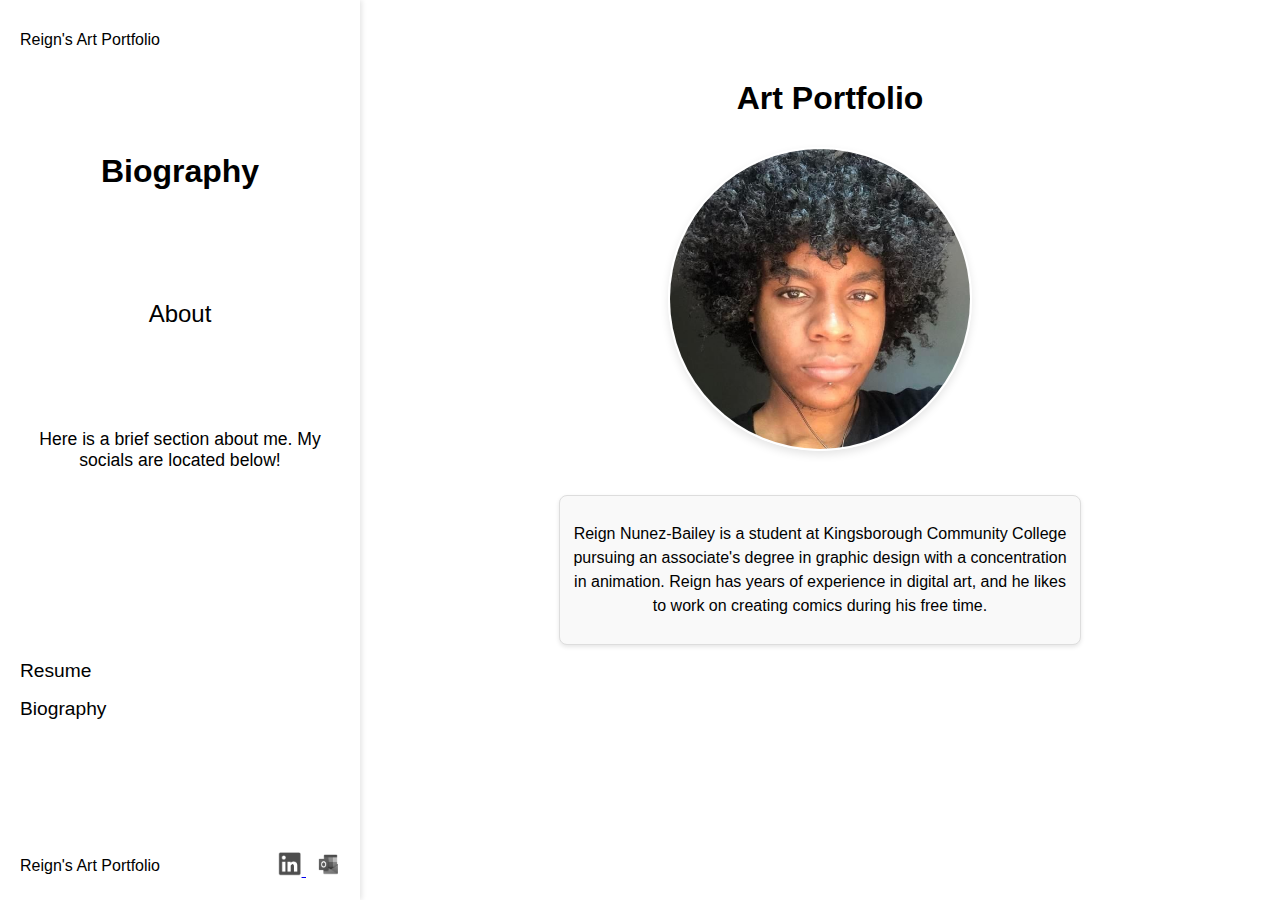
<file: biography.html>
<!DOCTYPE html>
<html lang="en">
<head>
    <meta charset="UTF-8">
    <meta name="viewport" content="width=device-width, initial-scale=1.0">
    <link rel="stylesheet" href="biography.css">
    <title>Biography</title>
</head>
<body>
    <div class="container">
        <div class="sidebar">
            <h1>Reign's Art Portfolio</h1>
            <h2>Biography</h2>
            <p class="about-title">About</p>
            <p class="about-description">Here is a brief section about me. My socials are located below!</p>
            <nav>
                <ul>
                    <li><a href="Resume.html">Resume</a></li>
                    <li><a href="biography.html">Biography</a></li>
                </ul>
            </nav>
            <div class="footer">
                <p>Reign's Art Portfolio</p>
                <div class="social-icons">
                    <a href="https://www.linkedin.com/in/reign-nunez-bailey-0998a5265" target="_blank">
                        <img src="Icon.png" alt="LinkedIn Icon">
                    </a>
                    <a href="mailto:r.nunezbailey@outlook.com">
                        <img src="outlookicon.png" alt="Outlook Icon">
                    </a>
                </div>
            </div>
        </div>
        <div class="main-content">
            <h3><a href="index.html">Art Portfolio</a></h3>
            <div class="image-box">
                <img src="Selfie.jpg" alt="selfie" class="circular-image">
            </div>
            <div class="bio-text">
                <p>Reign Nunez-Bailey is a student at Kingsborough Community College pursuing an associate's degree in graphic design with a concentration in animation. Reign has years of experience in digital art, and he likes to work on creating comics during his free time.</p>
            </div>
        </div>
    </div>
</body>
</html>
</file>
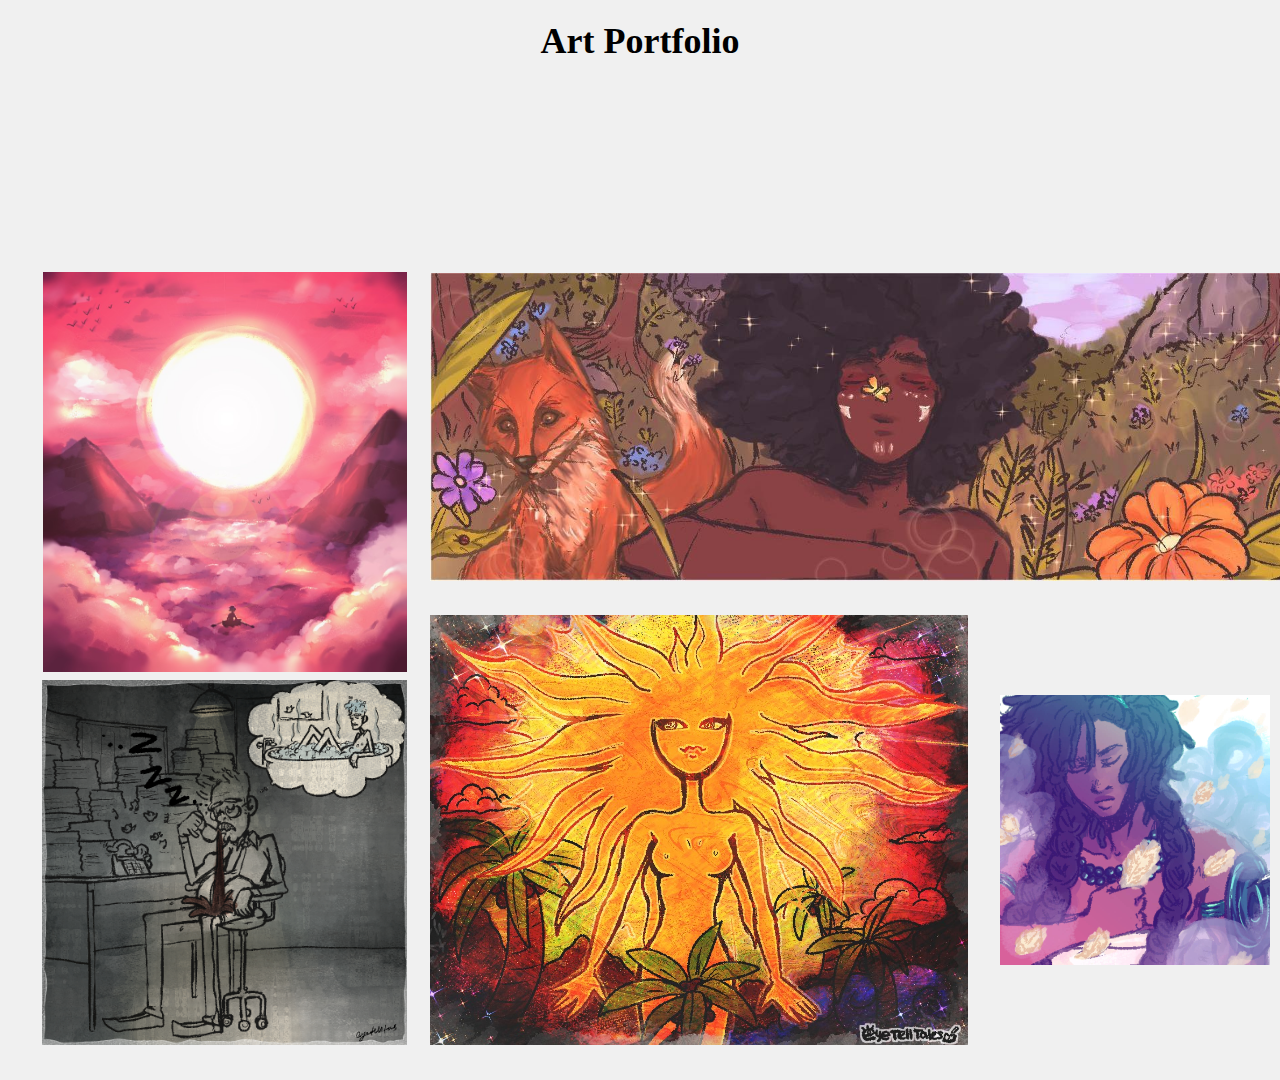
<file: Illustrations.html>
<!DOCTYPE html>
<html lang="en">
<head>
    <meta charset="UTF-8">
    <meta name="viewport" content="width=device-width, initial-scale=1.0">
    <link rel="stylesheet" href="Illustrations.css">
    <title>Illustrations</title> <!-- Change the title to "Art Portfolio" -->
</head>
<body>
    <h1><a href="index.html" class="portfolio-link">Art Portfolio</a></h1> <!-- Move "Art Portfolio" to the top and add a class -->
    
    <div class="gallery-container">
        <div class="image-box image1">
            <img src="sunset.jpg" alt="Image 1">
        </div>
        <div class="image-box image2">
            <img src="work.jpg" alt="Image 2">
        </div>
        <div class="image-box image3">
            <img src="Banner.jpg" alt="Image 3">
        </div>
        <div class="image-box image4">
            <img src="compCOVER.jpg" alt="Image 4">
        </div>
        <div class="image-box image5">
            <img src="sola.jpg" alt="Image 5">
        </div>
    </div>
</body>
</html>
</file>
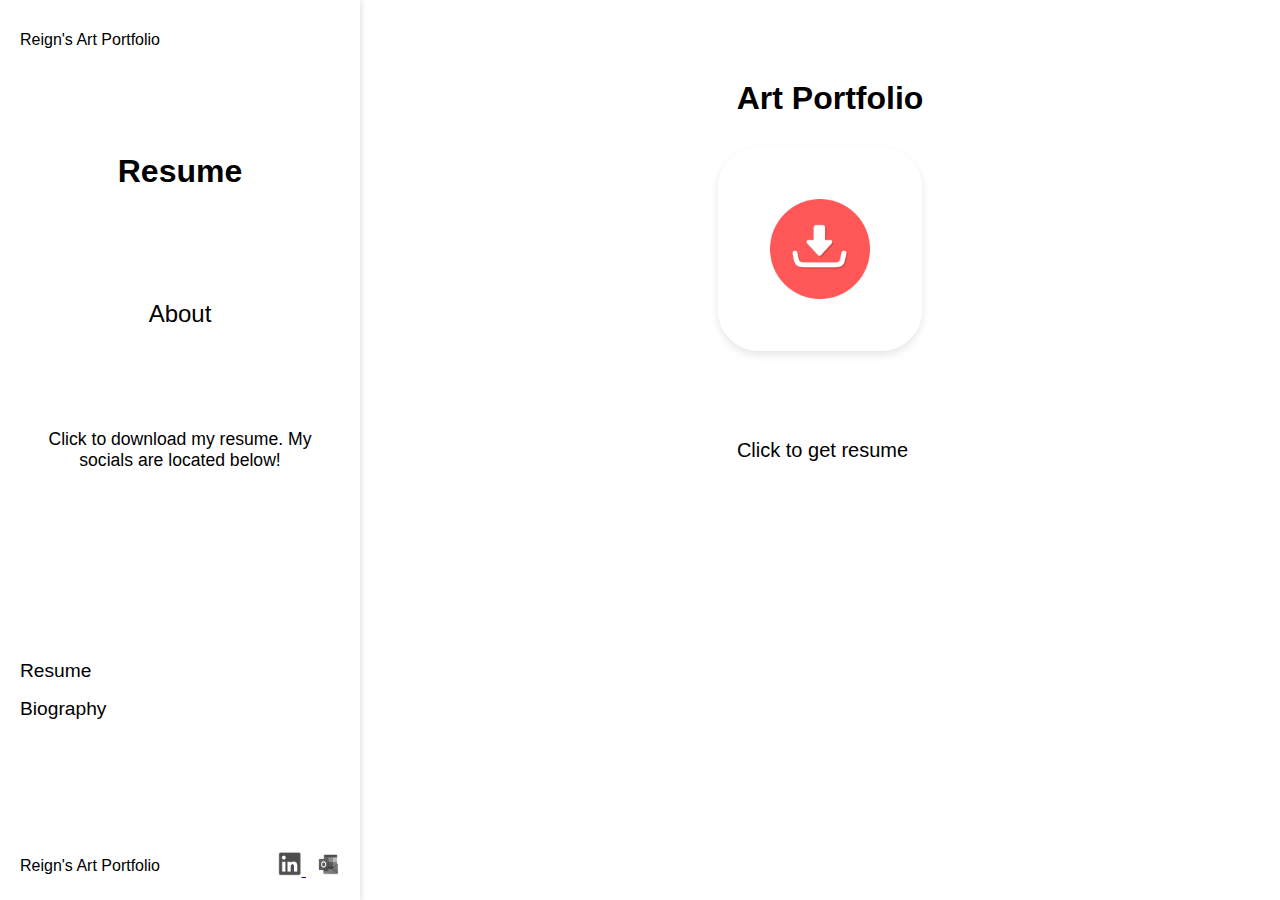
<file: Resume.html>
<!DOCTYPE html>
<html lang="en">
<head>
    <meta charset="UTF-8">
    <meta name="viewport" content="width=device-width, initial-scale=1.0">
    <link rel="stylesheet" href="Resume.css">
    <title>Resume</title>
</head>
<body>
    <div class="container">
        <div class="sidebar">
            <h1>Reign's Art Portfolio</h1>
            <h2>Resume</h2>
            <p class="about-title">About</p>
            <p class="about-description">Click to download my resume. My socials are located below!</p>
            <nav>
                <ul>
                    <li><a href="#">Resume</a></li>
                    <li><a href="biography.html">Biography</a></li>
                </ul>
            </nav>
            <div class="footer">
                <p>Reign's Art Portfolio</p>
                <div class="social-icons">
                    <a href="https://www.linkedin.com/in/reign-nunez-bailey-0998a5265" target="_blank">
                        <img src="Icon.png" alt="LinkedIn Icon">
                    </a>
                    <a href="mailto:r.nunezbailey@outlook.com">
                        <img src="outlookicon.png" alt="Outlook Icon">
                    </a>
                </div>
            </div>
        </div>
        <div class="main-content">
            <h3><a href="index.html">Art Portfolio</a></h3>
            <div class="image-box">
                <a href="https://drive.google.com/file/d/1GamTRcfUSmI1o-oDphWaEW8i5NsCXayR/view?usp=drive_link"_blank">
                    <img src="Download Icon.png" alt="download icon" class="circular-image">
                </a>
            </div>
            <div class="bio-text">
                <p class="large-text">Click to get resume</p>
            </div>
        </div>
    </div>
</body>
</html>
</file>
<file: biography.css>
body {
    font-family: Arial, sans-serif;
    margin: 0;
    padding: 0;
    display: flex;
    justify-content: center;
    align-items: center;
    height: 100vh;
    background-color: #f5f5f5;
}

.container {
    display: flex;
    width: 100%;
    height: 100%;
    background-color: white;
    box-shadow: 0 0 10px rgba(0, 0, 0, 0.1);
}

.sidebar {
    width: 25%;
    padding: 20px;
    background-color: #ffffff;
    box-shadow: 2px 0 5px rgba(0, 0, 0, 0.1);
    display: flex;
    flex-direction: column;
    justify-content: space-between;
    position: relative;
}

.sidebar h1 {
    font-size: 1em;
    margin-bottom: 0.5em;
    font-weight: normal;
}

.sidebar h2 {
    font-size: 2em;
    margin: 0;
    padding: 0;
    text-align: center;
    position: relative;
    top: -20px;
}

.sidebar .about-title {
    font-size: 1.5em;
    text-align: center;
    margin: 0.2em 0;
    position: relative;
    top: -30px;
}

.sidebar .about-description {
    font-size: 1.1em;
    text-align: center;
    margin-top: -10px;
    margin-bottom: 1em;
    position: relative;
    top: -40px;
}

.sidebar nav ul {
    list-style-type: none;
    padding: 0;
}

.sidebar nav ul li {
    margin-bottom: 1em;
}

.sidebar nav ul li a {
    text-decoration: none;
    color: black;
    font-size: 1.2em;
}

.footer {
    display: flex;
    justify-content: space-between;
    align-items: center;
}

.footer p {
    margin: 0;
}

.social-icons img {
    width: 24px;
    height: 24px;
    margin-left: 10px;
}

.main-content {
    flex-grow: 1;
    padding: 20px;
    display: flex;
    flex-direction: column;
    align-items: center;
    justify-content: flex-start;
}

h3 {
    padding: 10px;
    margin-top:50px;
    margin-left:20px;
    font-size: 2em; /* Increase the font size of the Art Portfolio heading */
    margin-bottom: 20px; /* Add some space below the heading */
}

h3 a {
    color: black; /* Make the link color black */
    text-decoration: none; /* Remove the underline */
}

.image-box {
    margin-bottom: 20px;
}

.circular-image {
    width: 300px;
    height: 300px;
    border-radius: 50%;
    object-fit: cover;
    border: 2px solid #fff;
    box-shadow: 0 4px 8px rgba(0, 0, 0, 0.1);
}

.bio-text {
    text-align: center;
    max-width: 500px;
    padding: 10px;
    background-color: #f9f9f9;
    border: 1px solid #ddd;
    border-radius: 8px;
    box-shadow: 0 2px 4px rgba(0, 0, 0, 0.1);
    overflow: hidden;
    word-wrap: break-word;
    line-height: 1.5;
    margin-top: 20px;
}
</file>
<file: Illustrations.css>
* {
    margin: 0;
    padding: 0;
    box-sizing: border-box;
}

body, html {
    height: 100%;
    display: flex;
    justify-content: center;
    align-items: flex-end; /* Align items to the bottom of the viewport */
    background-color: #f0f0f0;
    margin-top: 80px; /* Increased margin-top to lower the gallery */
}

h1 {
    position: absolute;
    top: 20px; /* Adjust top position as needed */
    left: 50%; /* Center align horizontally */
    transform: translateX(-50%); /* Center align horizontally */
    font-size: 36px; /* Adjust font size */
}

.portfolio-link {
    color: black; /* Set link color to black */
    text-decoration: none; /* Remove underline */
}

.gallery-container {
    display: grid;
    grid-template-columns: repeat(3, auto); /* Three columns */
    grid-auto-rows: auto; /* Auto row height */
    gap: 10px; /* Gap between images */
}

.image-box {
    height: 100%;
    width: 100%; /* Adjust this percentage to increase or decrease the size */
    max-width: 400px; /* Increased max-width for the image boxes */
    max-height: 400px; /* Increased max-height for the image boxes */
    overflow: hidden;
    position: relative; /* Ensure each image box is positioned relative */
}

.image-box img {
    width: 100%;
    height: 100%; /* Ensure the image fills its container */
    object-fit: contain; /* Preserve aspect ratio and cover the container */
    transition: transform 0.3s ease;
}

.image-box:hover img {
    transform: scale(1.1);
}

/* Customize position for each image */
.image1 {
    position: relative;
    top: 642px;
    right: 57.3px;
    height: 700px;
    max-height:400px;
    max-width: 800px;
}

.image2 {
    position: relative;
    top: 1050px;
    right: 550px;
    height: 365px;
    width: 550px;
}

.image3 {
    width: 100%;
    grid-column: span 2; /* Span two columns */
    max-width: 1000px; /* Increased max-width accordingly */
    left: 430px;
    top: 187px;
    width: 1000px;

}

.image4 {
    position: relative;
    top: 575px;
    right: 10px;
    height: 430px;
    max-height: 500px;
    max-width: 530px; 
    
}

.image5 {
    position: relative;
    top: 100px;
    left: 430px;
    height: 860px; /* Adjust the height of sola.jpg */
    max-height: 500px;
    max-width: 538px;
   
 
}
</file>
<file: Resume.css>
body {
    font-family: Arial, sans-serif;
    margin: 0;
    padding: 0;
    display: flex;
    justify-content: center;
    align-items: center;
    height: 100vh;
    background-color: #f5f5f5;
}

.container {
    display: flex;
    width: 100%;
    height: 100%;
    background-color: white;
    box-shadow: 0 0 10px rgba(0, 0, 0, 0.1);
}

.sidebar {
    width: 25%;
    padding: 20px;
    background-color: #ffffff;
    box-shadow: 2px 0 5px rgba(0, 0, 0, 0.1);
    display: flex;
    flex-direction: column;
    justify-content: space-between;
    position: relative;
}

.sidebar h1 {
    font-size: 1em;
    margin-bottom: 0.5em;
    font-weight: normal;
}

.sidebar h2 {
    font-size: 2em;
    margin: 0;
    padding: 0;
    text-align: center;
    position: relative;
    top: -20px;
}

.sidebar .about-title {
    font-size: 1.5em;
    text-align: center;
    margin: 0.2em 0;
    position: relative;
    top: -30px;
}

.sidebar .about-description {
    font-size: 1.1em;
    text-align: center;
    margin-top: -10px;
    margin-bottom: 1em;
    position: relative;
    top: -40px;
}

.sidebar nav ul {
    list-style-type: none;
    padding: 0;
}

.sidebar nav ul li {
    margin-bottom: 1em;
}

.sidebar nav ul li a {
    text-decoration: none;
    color: black;
    font-size: 1.2em;
}

.footer {
    display: flex;
    justify-content: space-between;
    align-items: center;
}

.footer p {
    margin: 0;
}

.social-icons img {
    width: 24px;
    height: 24px;
    margin-left: 10px;
}

.main-content {
    flex-grow: 1;
    padding: 20px;
    display: flex;
    flex-direction: column;
    align-items: center;
    justify-content: flex-start;
}

h3 {
    padding: 10px;
    margin-top:50px;
    margin-left:20px;
    font-size: 2em; /* Increase the font size of the Art Portfolio heading */
    margin-bottom: 20px; /* Add some space below the heading */
}

h3 a {
    color: black; /* Make the link color black */
    text-decoration: none; /* Remove the underline */
}

.image-box {
    margin-bottom: 40px;
}

.circular-image {
    padding: 50px;
    width: 100px;
    height: 100px;
    border-radius: 20%;
    object-fit: cover;
    border: 2px solid #fff;
    box-shadow: 0 4px 8px rgba(0, 0, 0, 0.1);
}

.bio-text {
    text-align: center;
    max-width: 500px;
    padding: 0px;
    overflow: hidden;
    word-wrap: break-word;
    line-height: 1.5;
    margin-top: 20px;
}

.large-text {
    margin-left: 5px;
    font-size: 20px; /* Adjust the size as needed */
    font-weight: normal; /* Optional: makes the text bold */
}
</file>
